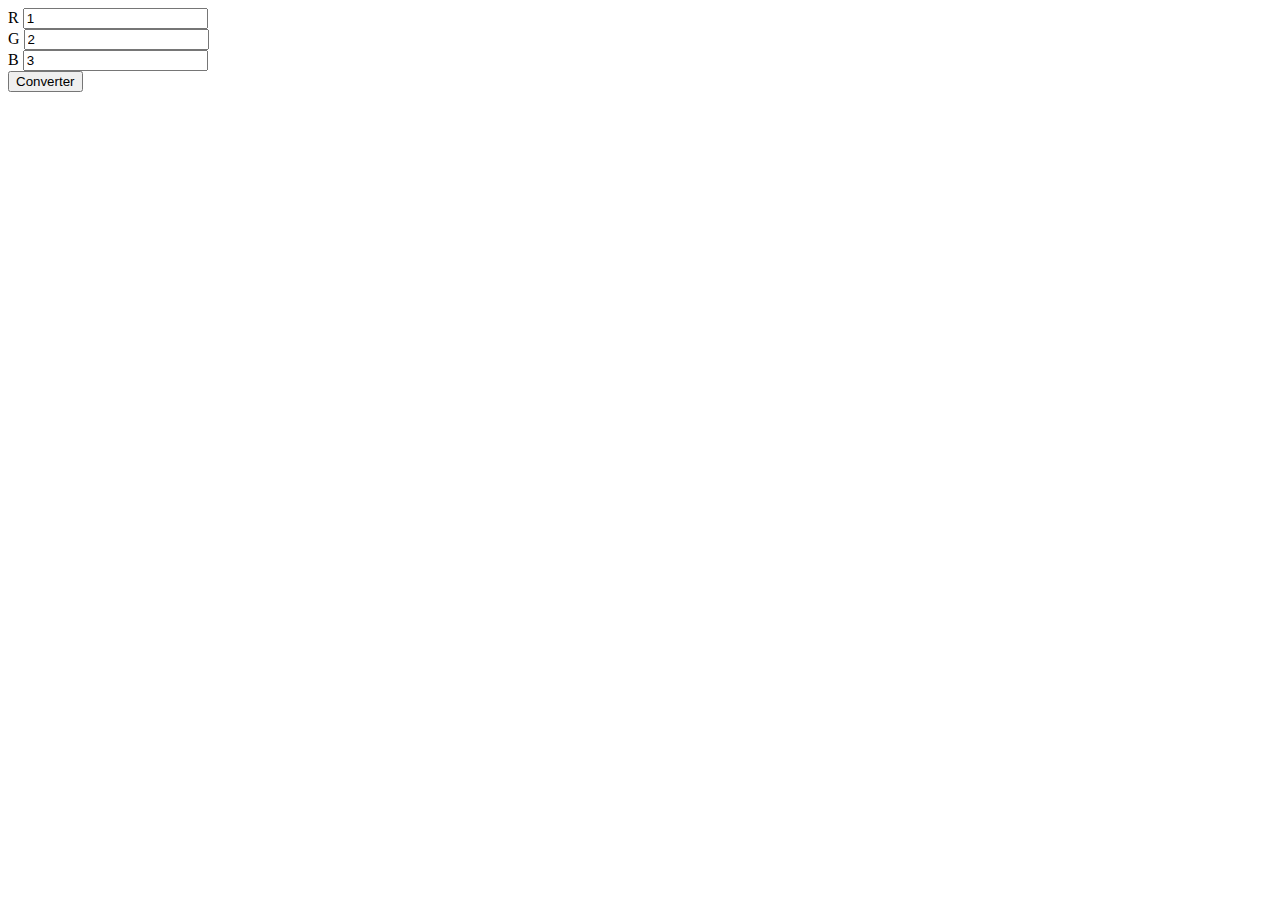
<file: color-picker/index.html>
<html>

</html>

<body>
  <div>
    <label>R</label>
    <input min="0" max="255" id="R" value="1" /></input>
  </div>
  <div>
    <label>G</label>
    <input min="0" max="255" id="G" value="2" /></input>
  </div>
  <div>
    <label>B</label>
    <input min="0" max="255" id="B" value="3" /></input>
  </div>

  <div>
    <button onclick="converter()">Converter</button>
  </div>
</body>
<script>

  function getMax(...numbers) {
    let max = -1;
    for (const num of numbers) {
      if (num > max) {
        max = num;
      }
    }

    return max;
  }

  function rgbParaCinza(r, g, b) {
    return (r + g + b) / 3;
  }

  function normalizarRgb(r, g, b) {
    return [r / 255, g / 255, b / 255];
  }

  function cmyk(r, g, b) {
    const [ rNormalizado, gNormalizado, bNormalizado ] = normalizarRgb(r, g, b);
    console.log(getMax(rNormalizado, gNormalizado, bNormalizado));
    const K = 1 - getMax(rNormalizado, gNormalizado, bNormalizado);
    const C = (1 - rNormalizado - K) / (1 - K);
    const M = (1 - gNormalizado - K) / (1 - K);
    const Y = (1 - bNormalizado - K) / (1 - K);
    return [C, M, Y, K];
  }

  function converter() {
    const transformacoes = [
      normalizarRgb,
      cmyk,
      rgbParaCinza
    ];

    const { R, G, B } = {
      R: document.getElementById('R').value,
      G: document.getElementById('G').value,
      B: document.getElementById('B').value
    };

    transformacoes.forEach(transformacao => console.log(transformacao(R, G, B)));
  }

  converter();

</script>
</file>
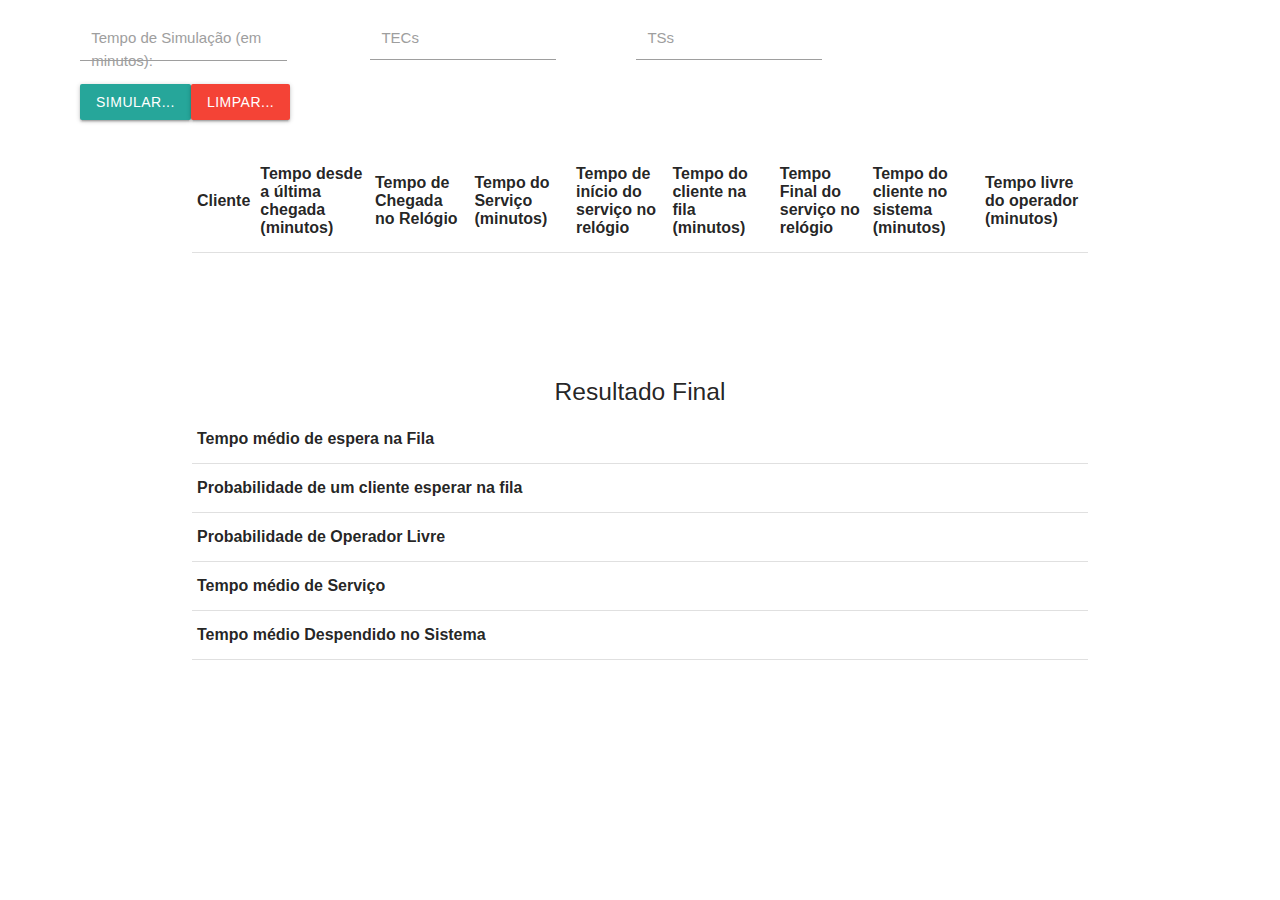
<file: tabela-simulacao/index.html>
<html lang="en">

<head>
	<meta charset="UTF-8">
	<meta http-equiv="X-UA-Compatible" content="IE=edge">
	<meta name="viewport" content="width=device-width, initial-scale=1.0">
	<title>Document</title>
	<link rel="stylesheet" href="style.css">
	<link rel="stylesheet" href="https://cdnjs.cloudflare.com/ajax/libs/materialize/1.0.0/css/materialize.min.css">
	<script src="https://cdnjs.cloudflare.com/ajax/libs/materialize/1.0.0/js/materialize.min.js"></script>	
</head>

<body>
	<div class="flex">
	<div class="separator">
		<div class="flex">
			<div class="input-field col s6">
				<input id="tempo"type="text" class="validate">
				<label for="tempo">Tempo de Simulação (em minutos):</label>
			  </div>
		</div>
		<div class="flex">
			<a class="waves-effect waves-light btn" onclick="run()">Simular...</a>
			<a class="waves-effect red btn" onclick="clearPage()">Limpar...</a>
		</div>
	</div>
	<div class="separator">
		<div class="input-field col s12">
			<label for="tec">TECs</label>
			<textarea id="tec" class="materialize-textarea"></textarea>
		</div>
	</div>
	<div class="separator">
		<div class="input-field col s12">
			<label for="ts">TSs</label>
			<textarea id="ts" class="materialize-textarea"></textarea>
		</div>
	</div>
	</div>
	<div class="container">
		<table class="result-table-outer">
			<thead>
				<tr>
					<th>Cliente</th>
					<th>Tempo desde a última chegada (minutos)</th>
					<th>Tempo de Chegada no Relógio</th>
					<th>Tempo do Serviço (minutos)</th>
					<th>Tempo de início do serviço no relógio</th>
					<th>Tempo do cliente na fila (minutos)</th>
					<th>Tempo Final do serviço no relógio</th>
					<th>Tempo do cliente no sistema (minutos)</th>
					<th>Tempo livre do operador (minutos)</th>
				</tr>
			</thead>
			<tbody id="result-table">
			</tbody>
		</table>
		<div class="final-table" style="margin-top: 125px;">
			<h5>Resultado Final</h5>
			<table>
				<tbody>
					<tr id="wait-time-on-queue">
						<th>Tempo médio de espera na Fila</th>
					</tr>
					<tr id="probability-wait-client-on-queue">
						<th>Probabilidade de um cliente esperar na fila</th>
					</tr>
					<tr id="probability-free-operator">
						<th>Probabilidade de Operador Livre</th>
					</tr>
					<tr id="medium-time-service">
						<th>Tempo médio de Serviço</th>
					</tr>
					<tr id="medium-time-out-sistem">
						<th>Tempo médio Despendido no Sistema</th>
					</tr>
				</tbody>
			</table>
		</div>
	</div>
	</body>
	<script src="script.js"></script>
    <script src="simulaTabela.js"></script>
	<script>
		window.onload = function() {
			M.updateTextFields();
		};
	</script>
</html>
</file>
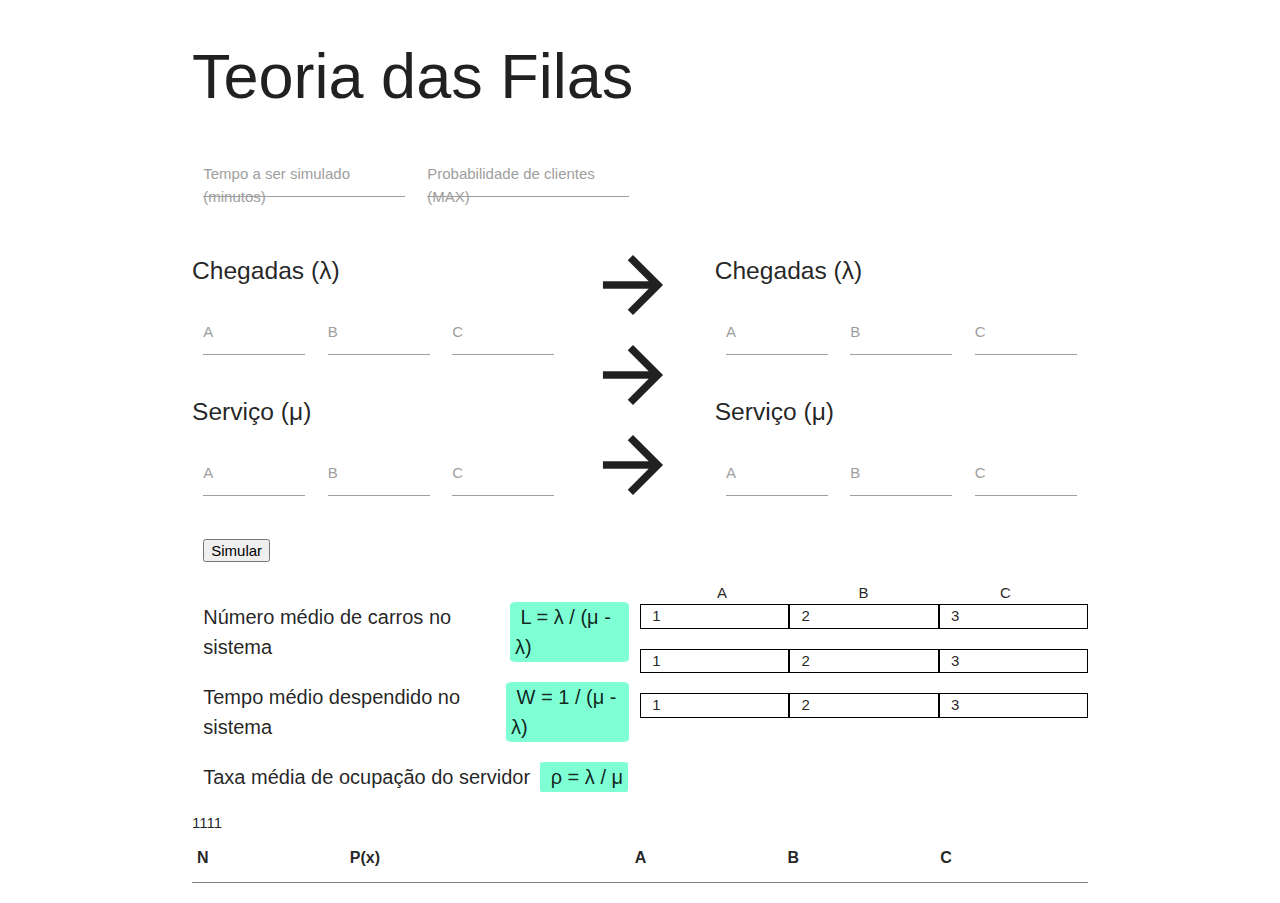
<file: teoria-das-filas/index.html>
<html lang="en">

<head>
  <meta charset="UTF-8">
  <meta http-equiv="X-UA-Compatible" content="IE=edge">
  <meta name="viewport" content="width=device-width, initial-scale=1.0">
  <link rel="stylesheet" href="https://cdnjs.cloudflare.com/ajax/libs/materialize/1.0.0/css/materialize.min.css">
  <link href="https://fonts.googleapis.com/icon?family=Material+Icons" rel="stylesheet">
  <link rel="stylesheet" href="style.css">
  <script src="https://code.jquery.com/jquery-3.6.0.min.js" integrity="sha256-/xUj+3OJU5yExlq6GSYGSHk7tPXikynS7ogEvDej/m4=" crossorigin="anonymous"></script>
  <script src="https://cdnjs.cloudflare.com/ajax/libs/materialize/1.0.0/js/materialize.min.js"></script>
  <title>Teoria das filas</title>
</head>

<body>
  <div class="container">
    <h1>Teoria das Filas</h1>
      <div class="row">
        <div class="input-field col s3">
          <label for="tempoSimulado">Tempo a ser simulado (minutos)</label>
          <input id="tempoSimulado" type="text"/>
        </div>
        <div class="input-field col s3">
          <label for="client-max-prob">Probabilidade de clientes (MAX)</label>
          <input id="client-max-prob" type="text">
        </div>
      </div>
      <div class="row">
        <div class="col s5">
          <div class="row">
            <h5>Chegadas (λ)</h5>
            <div class="input-field col s4">
              <label for="chegadasInputA">A</label>
              <input id="chegadasInputA" type="text" />
            </div>
            <div class="input-field col s4">
              <label for="chegadasInputB">B</label>
              <input id="chegadasInputB" type="text" />
            </div>
            <div class="input-field col s4">
              <label for="chegadasInputC">C</label>
              <input id="chegadasInputC" type="text" />
            </div>
          </div>
          <div class="row">
            <h5>Serviço (μ)</h5>
            <div class="input-field col s4">
              <label for="servicoInputA">A</label>
              <input id="servicoInputA" type="text" />
            </div>
            <div class="input-field col s4">
              <label for="servicoInputB">B</label>
              <input id="servicoInputB" type="text" />
            </div>
            <div class="input-field col s4">
              <label for="servicoInputC">C</label>
              <input id="servicoInputC" type="text" />
            </div>
          </div>
          <button onclick="run()">Simular</button>
        </div>
        <div class="col s2">
          <i class="large material-icons col s12">arrow_forward</i>
          <i class="large material-icons col s12">arrow_forward</i>
          <i class="large material-icons col s12">arrow_forward</i>
        </div>
        <div class="col s5">
          <div class="row">
            <h5>Chegadas (λ)</h5>
            <div class="input-field col s4">
              <label for="chegadasResponseA">A</label>
              <input id="chegadasResponseA" type="text" />
            </div>
            <div class="input-field col s4">
              <label for="chegadasResponseB">B</label>
              <input id="chegadasResponseB" type="text" />
            </div>
            <div class="input-field col s4">
              <label for="chegadasResponseC">C</label>
              <input id="chegadasResponseC" type="text" />
            </div>
          </div>
          <div class="row">
            <h5>Serviço (μ)</h5>
            <div class="input-field col s4">
              <label for="servicoResponseA">A</label>
              <input id="servicoResponseA" type="text" />
            </div>
            <div class="input-field col s4">
              <label for="servicoResponseB">B</label>
              <input id="servicoResponseB" type="text" />
            </div>
            <div class="input-field col s4">
              <label for="servicoResponseC">C</label>
              <input id="servicoResponseC" type="text" />
            </div>
          </div>
        </div>
      </div>
      

      <div class="row">
        <div class="col s6">
          <div class="">
            <div class="flex result-row result-row-formulae">
              <p class="title">Número médio de carros no sistema</p>
              <span>&nbsp;L = λ / (μ - λ)</span>
              <div></div>
            </div>

            <div class="flex result-row result-row-formulae">
              <p class="title">Tempo médio despendido no sistema</p>
              <span>&nbsp;W = 1 / (μ - λ)</span>
              <div></div>
            </div>

            <div class="flex result-row result-row-formulae">
              <p class="title">Taxa média de ocupação do servidor</p>
              <span>&nbsp;&rho; = λ / μ</span>
              <div></div>
            </div>
          </div>
        </div>

        <div class="col s6">
          <div>
            <div class="flex result-row-labels">
              <div>A</div>
              <div>B</div>
              <div>C</div>
            </div>
            <div class="row">
              <div id="carros-sistema-a" class="result-box col s4">1</div>
              <div id="carros-sistema-b" class="result-box col s4">2</div>
              <div id="carros-sistema-c" class="result-box col s4">3</div>
            </div>

            <div class="row">
              <div id="tempo-despendido-sistema-a" class="result-box col s4">1</div>
              <div id="tempo-despendido-sistema-b" class="result-box col s4">2</div>
              <div id="tempo-despendido-sistema-c" class="result-box col s4">3</div>
            </div>

            <div class="row">
              <div id="taxa-media-a" class="result-box col s4">1</div>
              <div id="taxa-media-b" class="result-box col s4">2</div>
              <div id="taxa-media-c" class="result-box col s4">3</div>
            </div>
          </div>
        </div>
      </div>
      <div class="row">

        <table>
          <thead>
            <tr>
              <th>N</th>
              <th>P(x)</th>
              <th>A</th>
              <th>B</th>
              <th>C</th>
            </tr>
          </thead>
          <tbody id="result-table">
            <tr>1</tr>
            <tr>1</tr>
            <tr>1</tr>
            <tr>1</tr>
          </tbody>
        </table>
    </div>
    </div>
</body>

<script src="formulas.js"></script>
<script src="script.js"></script>

</html>
</file>
<file: tabela-simulacao/style.css>
.bottom-result-labels {
  margin-top: 32px;
}

.bottom-result-table {
  
}
.flex {
  display: flex;
}

.inline-flex {
  display: inline-flex;
}

.title {
  margin: 0;
  font-size: 20px;
}

.result-row {
  width: 100%;
}

.result-row-formulae {
  margin-top: 20px;
}

.result-row-formulae span{
 font-size: 20px;
 margin-left: 10px;
 padding-left: 5px;
 padding-right: 5px;
 background-color: aquamarine;
 border-radius: 5%;
}

.result-row-labels {
  width: 100%;
  justify-content: space-around;
  align-items: center;
}
.result-box {
  padding: 4px;
  padding-right: 30px;
  margin-left: 3px;
  border: 1px solid black;
}

.result-table {
  margin-left: 100px;
}

.result-table table {
  text-align: center;
}

.result-table table td {
  border: 1px solid black;
  padding: 10px;

}

.separator {
  margin-left: 80px;
}

.result-table-outer {
  margin-top: 30px;
}

.final-table {
  text-align: center;
}
</file>
<file: teoria-das-filas/style.css>
.bottom-result-labels {
  margin-top: 32px;
}

.bottom-result-table {
  
}
.flex {
  display: flex;
}

.inline-flex {
  display: inline-flex;
}

.title {
  margin: 0;
  font-size: 20px;
}

.result-row {
  width: 100%;
}

.result-row-formulae {
  margin-top: 20px;
}

.result-row-formulae span{
 font-size: 20px;
 margin-left: 10px;
 padding-left: 5px;
 padding-right: 5px;
 background-color: aquamarine;
 border-radius: 5%;
}

.result-row-labels {
  width: 100%;
  justify-content: space-around;
  align-items: center;
}
.result-box {
  padding: 4px;
  padding-right: 30px;
  margin-left: 3px;
  border: 1px solid black;
}

.result-table {
  margin-left: 100px;
}

.result-table table {
  text-align: center;
}

.result-table table td {
  border: 1px solid black;
  padding: 10px;

}
</file>
